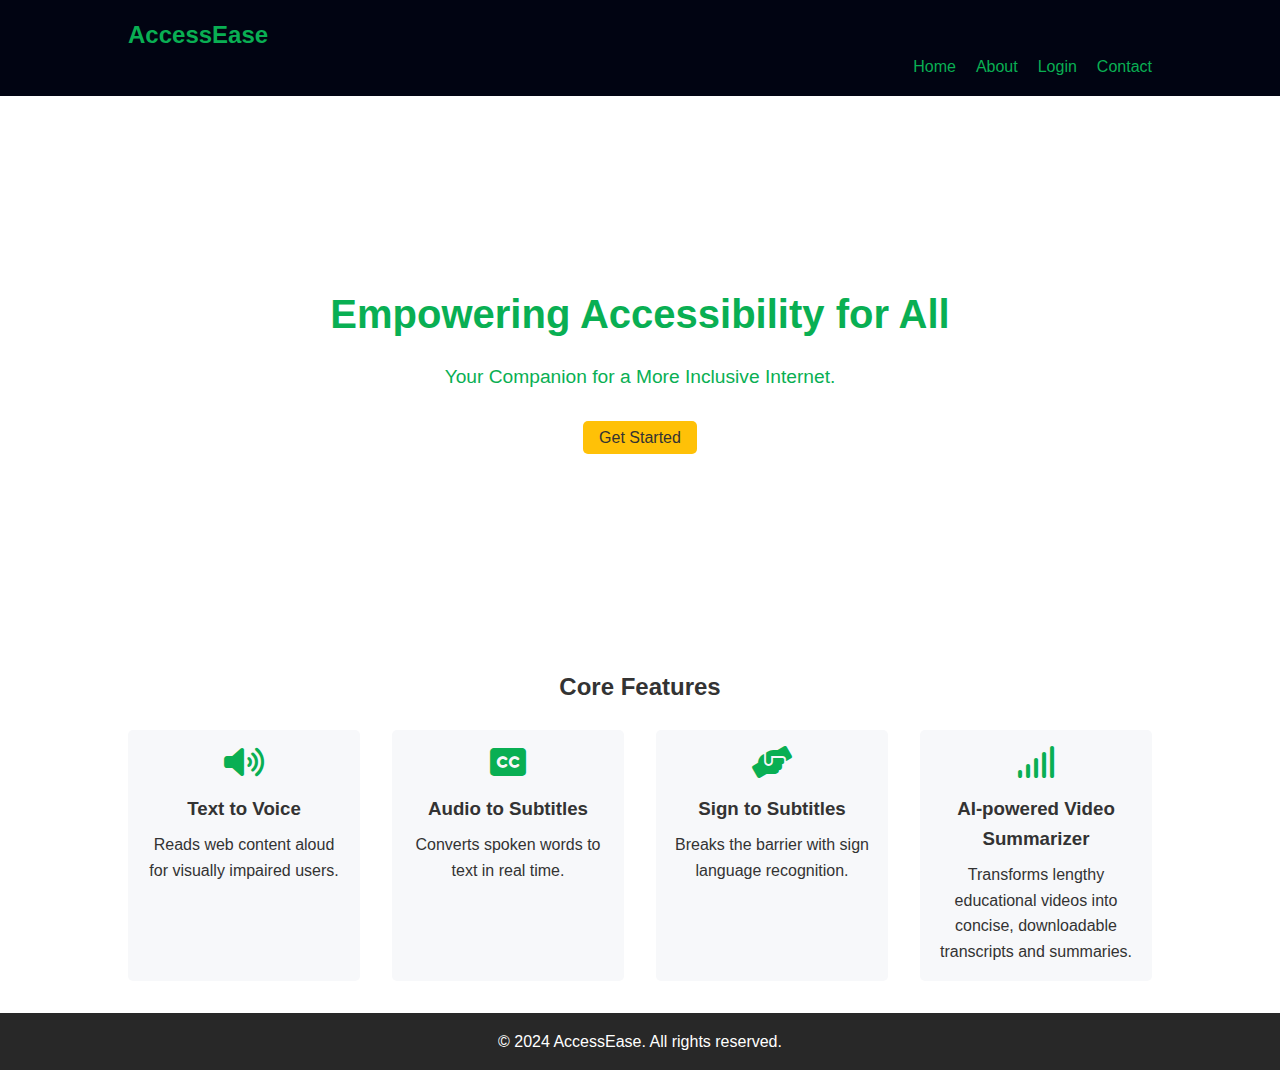
<file: index.html>
<!DOCTYPE html>
<html lang="en">
<head>
  <meta charset="UTF-8">
  <meta name="viewport" content="width=device-width, initial-scale=1.0">
  <title>AccessEase</title>
  <link rel="stylesheet" href="css/style.css">
  <link rel="stylesheet" href="https://cdnjs.cloudflare.com/ajax/libs/font-awesome/6.0.0-beta3/css/all.min.css">
</head>
<body>
  <!-- Header -->
  <header>
    <div class="container">
      <div class="logo">AccessEase</div>
      <nav>
        <ul>
          <li><a href="index.html">Home</a></li>
          <li><a href="about.html">About</a></li>
          <li><a href="login.html">Login</a></li>
          <li><a href="contact.html">Contact</a></li>
        </ul>
      </nav>
    </div>
  </header>

  <!-- Banner Section -->
  <section class="banner">
    <div class="banner-content">
      <h1>Empowering Accessibility for All</h1>
      <p>Your Companion for a More Inclusive Internet.</p>
      <a href="login.html" class="btn">Get Started</a>
    </div>
  </section>

  <!-- Features Section -->
  <section class="features">
    <div class="container">
      <h2>Core Features</h2>
      <div class="feature-grid">
        <div class="feature-card">
          <i class="fas fa-volume-up"></i>
          <h3>Text to Voice</h3>
          <p>Reads web content aloud for visually impaired users.</p>
        </div>
        <div class="feature-card">
          <i class="fas fa-closed-captioning"></i>
          <h3>Audio to Subtitles</h3>
          <p>Converts spoken words to text in real time.</p>
        </div>
        <div class="feature-card">
          <i class="fas fa-hands-helping"></i>
          <h3>Sign to Subtitles</h3>
          <p>Breaks the barrier with sign language recognition.</p>
        </div>
        <div class="feature-card">
          <i class="fas fa-signal"></i>
          <h3> AI-powered Video Summarizer </h3>
          <p>Transforms lengthy educational videos into concise, downloadable transcripts and summaries.</p>
        </div>
      </div>
    </div>
  </section>

  <!-- Footer -->
  <footer>
    <div class="container">
      <p>© 2024 AccessEase. All rights reserved.</p>
    </div> 
  </footer>

  <script src="js/main.js"></script> <!-- Link to JS -->
</body>
</html>
</file>
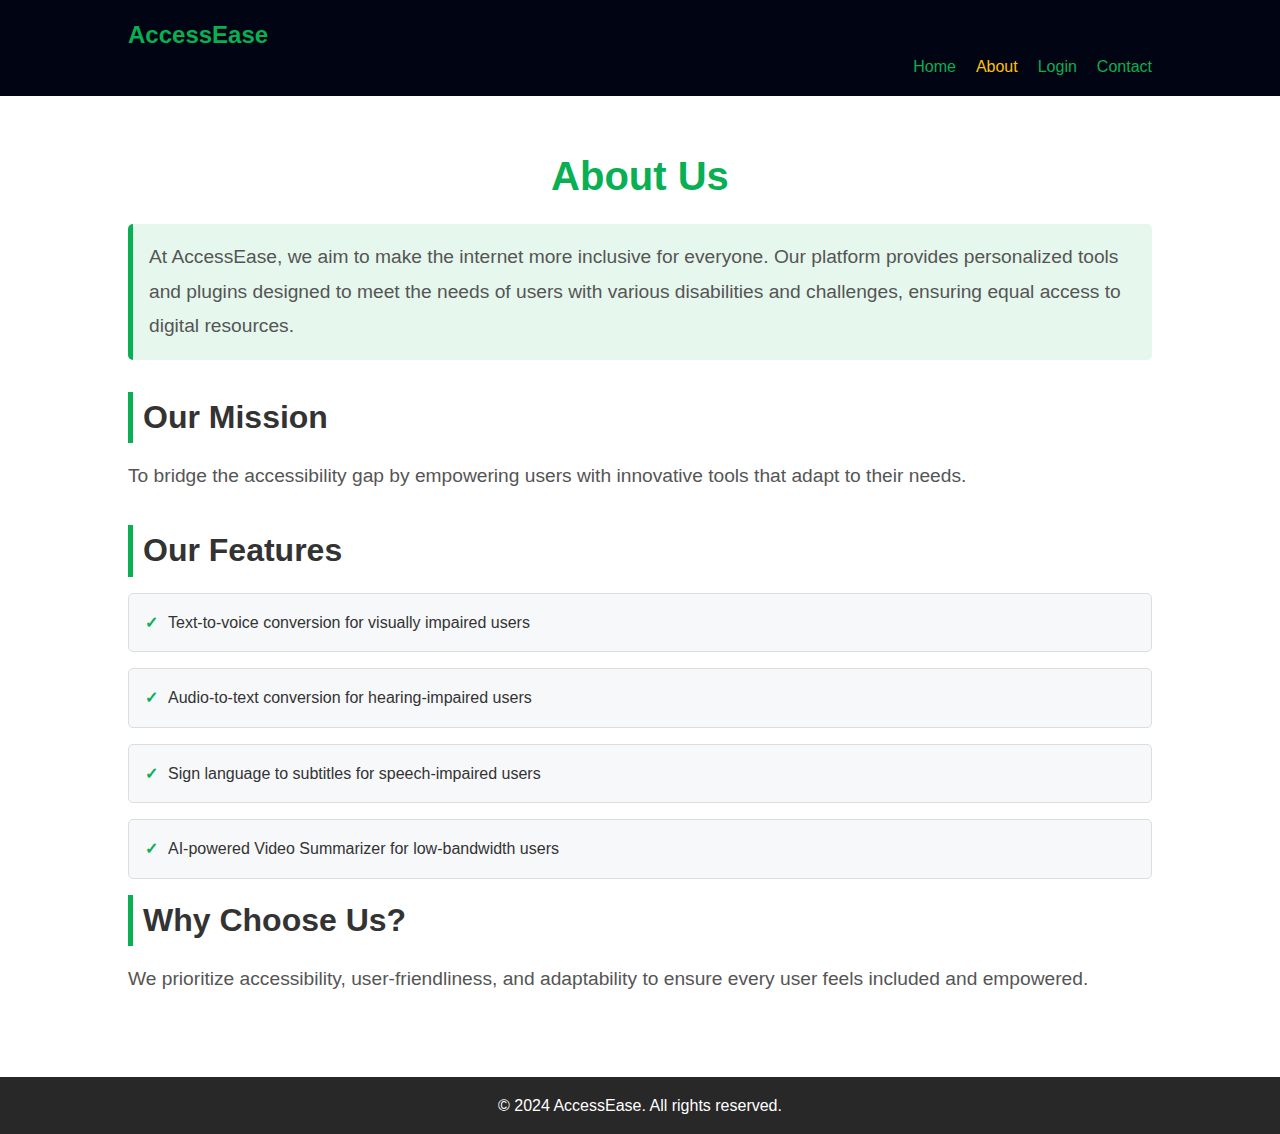
<file: about.html>
<!DOCTYPE html>
<html lang="en">
<head>
  <meta charset="UTF-8">
  <meta name="viewport" content="width=device-width, initial-scale=1.0">
  <title>About Us - AccessEase</title>
  <link rel="stylesheet" href="css/about.css">
</head>
<body>
  <!-- Header -->
  <header>
    <div class="container">
      <div class="logo">AccessEase</div>
      <nav>
        <ul>
          <li><a href="index.html">Home</a></li>
          <li><a href="about.html" class="active">About</a></li>
          <li><a href="login.html">Login</a></li>
          <li><a href="contact.html">Contact</a></li>
        </ul>
      </nav>
    </div>
  </header>

  <!-- About Section -->
  <section class="about-section">
    <div class="container">
      <h1>About Us</h1>
      <p>At AccessEase, we aim to make the internet more inclusive for everyone. Our platform provides personalized tools and plugins designed to meet the needs of users with various disabilities and challenges, ensuring equal access to digital resources.</p>
      <h2>Our Mission</h2>
      <p>To bridge the accessibility gap by empowering users with innovative tools that adapt to their needs.</p>
      <h2>Our Features</h2>
      <ul>
        <li>Text-to-voice conversion for visually impaired users</li>
        <li>Audio-to-text conversion for hearing-impaired users</li>
        <li>Sign language to subtitles for speech-impaired users</li>
        <li>AI-powered Video Summarizer for low-bandwidth users</li>
      </ul>
      <h2>Why Choose Us?</h2>
      <p>We prioritize accessibility, user-friendliness, and adaptability to ensure every user feels included and empowered.</p>
    </div>
  </section>

  <!-- Footer -->
  <footer>
    <div class="container">
      <p>© 2024 AccessEase. All rights reserved.</p>
    </div>
  </footer>

  <script src="js/main.js"></script> <!-- Link to JS -->
</body>
</html>
</file>
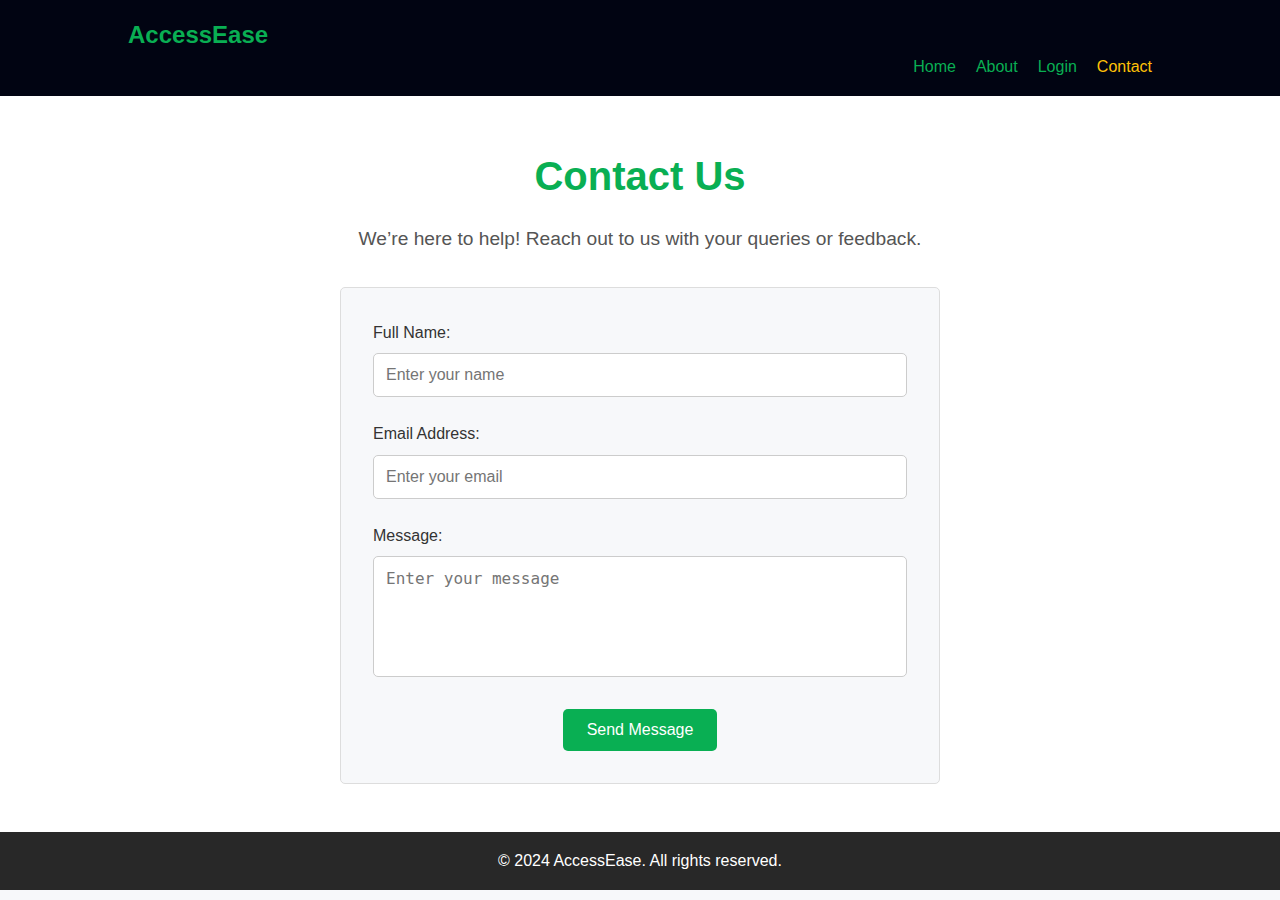
<file: contact.html>
<!DOCTYPE html>
<html lang="en">
<head>
  <meta charset="UTF-8">
  <meta name="viewport" content="width=device-width, initial-scale=1.0">
  <title>Contact Us - AccessEase</title>
  <link rel="stylesheet" href="css/contact.css">
</head>
<body>
  <!-- Header -->
  <header>
    <div class="container">
      <div class="logo">AccessEase</div>
      <nav>
        <ul>
          <li><a href="index.html">Home</a></li>
          <li><a href="about.html">About</a></li>
          <li><a href="login.html">Login</a></li>
          <li><a href="contact.html" class="active">Contact</a></li>
        </ul>
      </nav>
    </div>
  </header>

  <!-- Contact Section -->

  <section class="contact-section">
    <div class="container">
      <h1>Contact Us</h1>
      <p>We’re here to help! Reach out to us with your queries or feedback.</p>
      <form id="contactForm">
        <div class="form-group">
          <label for="name">Full Name:</label>
          <input type="text" id="name" placeholder="Enter your name" required>
        </div>
        <div class="form-group">
          <label for="email">Email Address:</label>
          <input type="email" id="email" placeholder="Enter your email" required>
        </div>
        <div class="form-group">
          <label for="message">Message:</label>
          <textarea id="message" rows="5" placeholder="Enter your message" required></textarea>
        </div>
        <button type="submit" class="btn">Send Message</button>
      </form>
    </div>
  </section>

  <!-- Footer -->
  <footer>
    <div class="container">
      <p>© 2024 AccessEase. All rights reserved.</p>
    </div>
  </footer>

  <script src="js/main.js"></script> <!-- Link to JS -->
</body>
</html>
</file>
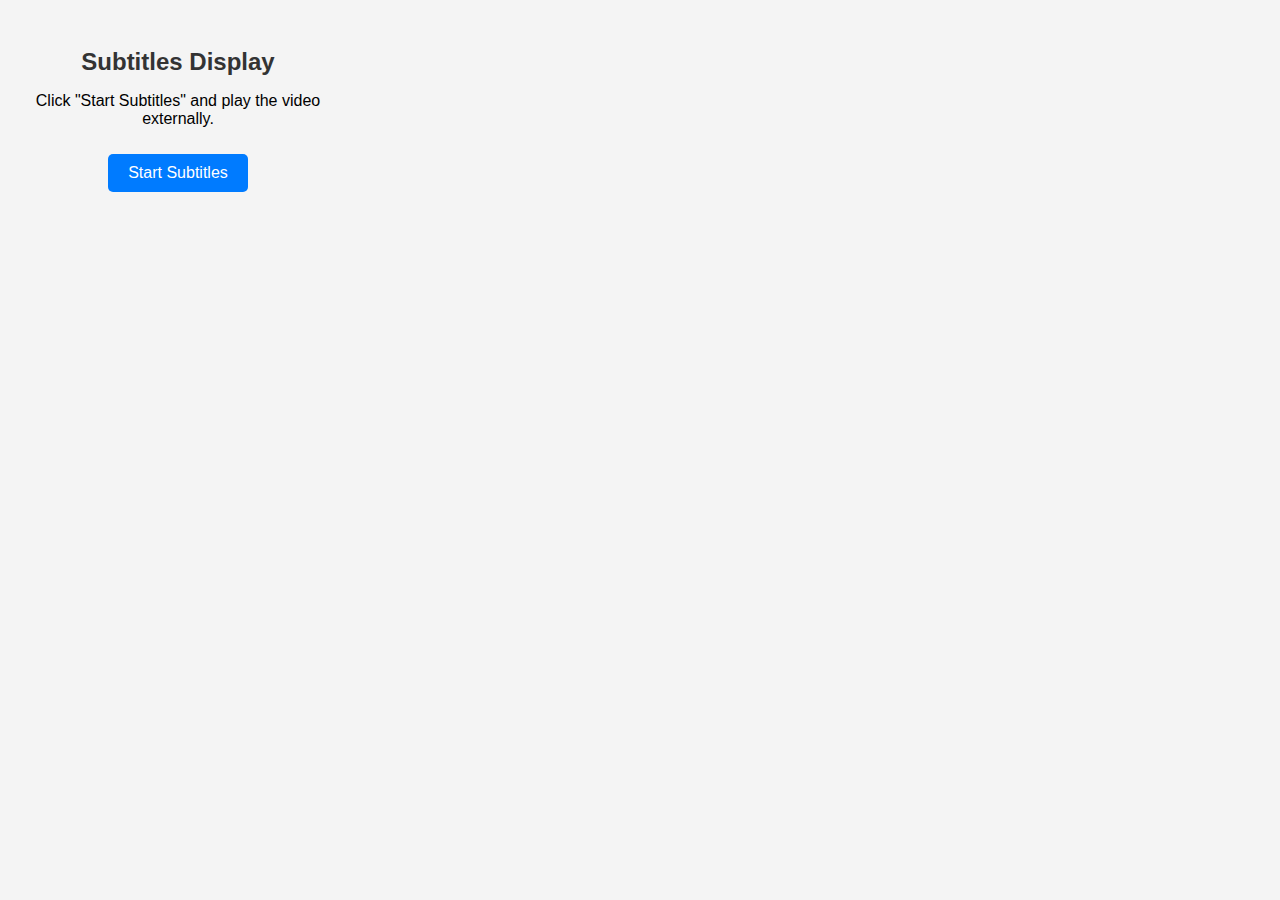
<file: speech-to-subtitles-extension/popup.html>
<!DOCTYPE html>
<html lang="en">
<head>
  <meta charset="UTF-8">
  <meta name="viewport" content="width=device-width, initial-scale=1.0">
  <title>Subtitles Display</title>
  <link rel="stylesheet" href="style.css">
</head>
<body>
  <h2>Subtitles Display</h2>
  <p>Click "Start Subtitles" and play the video externally.</p>
  <button id="start-btn">Start Subtitles</button>
  <div id="subtitle-box"></div>
  
  <script src="popup.js"></script>
</body>
</html>
</file>
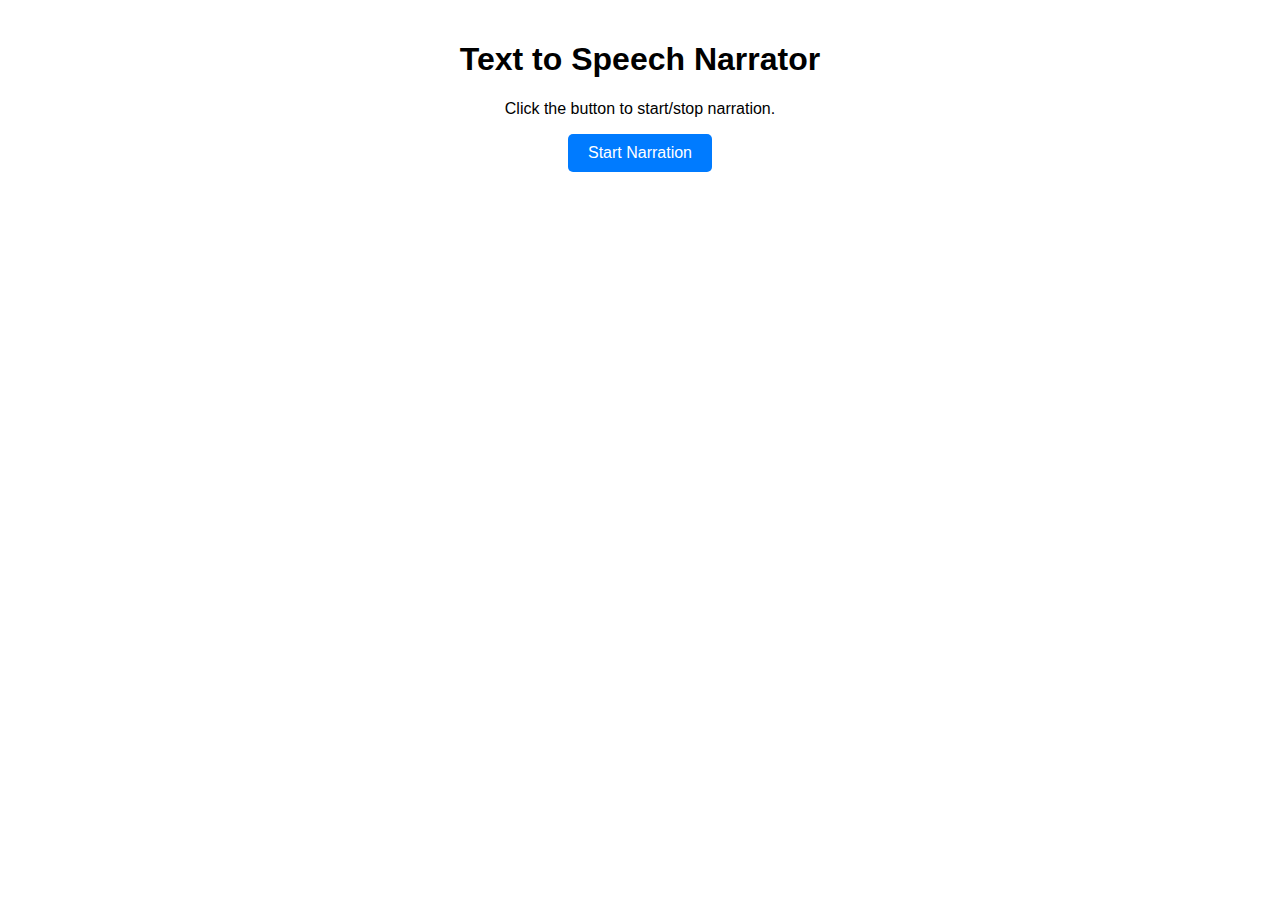
<file: your-extensions/popup.html>
<!DOCTYPE html>
<html lang="en">
<head>
  <meta charset="UTF-8">
  <meta name="viewport" content="width=device-width, initial-scale=1.0">
  <title>Text to Speech Narrator</title>
  <link rel="stylesheet" href="popup.css">
</head>
<body>
  <div id="container">
    <h1>Text to Speech Narrator</h1>
    <p>Click the button to start/stop narration.</p>
    <button id="narrationButton">Start Narration</button>
  </div>
  <script src="popup.js"></script>
</body>
</html>
</file>
<file: speech-to-subtitles-extension/style.css>
/* General Styles */
body {
  font-family: Arial, sans-serif;
  padding: 20px;
  width: 300px;
  background-color: #f4f4f4;
  text-align: center;
}

/* Headings */
h2 {
  color: #333;
  margin-bottom: 10px;
}

/* Buttons */
button {
  margin: 10px;
  padding: 10px 20px;
  background-color: #007bff;
  color: white;
  border: none;
  border-radius: 5px;
  cursor: pointer;
  font-size: 16px;
  transition: background-color 0.3s ease;
}

button:disabled {
  background-color: #ddd;
  cursor: not-allowed;
}

button:hover:not(:disabled) {
  background-color: #0056b3;
}

/* Subtitle Box */
#subtitle-box {
  position: fixed;
  bottom: 20%;
  left: 50%;
  transform: translateX(-50%);
  background-color: rgba(0, 0, 0, 0.8);
  color: white;
  padding: 10px 20px;
  border-radius: 5px;
  font-size: 16px;
  text-align: center;
  line-height: 1.5;
  max-width: 80%;
  z-index: 9999;
  display: none; /* Hidden by default */
}

/* Fade-in animation for subtitles */
@keyframes fade-in {
  from {
    opacity: 0;
    transform: translateX(-50%) translateY(10px);
  }
  to {
    opacity: 1;
    transform: translateX(-50%) translateY(0);
  }
}
</file>
<file: your-extensions/popup.css>
body {
    font-family: Arial, sans-serif;
    margin: 0;
    padding: 0;
    text-align: center;
  }
  
  #container {
    padding: 20px;
  }
  
  button {
    padding: 10px 20px;
    font-size: 16px;
    background-color: #007bff;
    color: white;
    border: none;
    border-radius: 5px;
    cursor: pointer;
  }
  
  button:hover {
    background-color: #0056b3;
  }
</file>
<file: css/style.css>
/* General Reset */
* {
    margin: 0;
    padding: 0;
    box-sizing: border-box;
  }
  body {
    font-family: 'Roboto', sans-serif;
    line-height: 1.6;
    background-color: #f7f8fa;
    color: #333;
  }
  .container {
    width: 80%;
    margin: auto;
    max-width: 1200px;
  }
  
  /* Header */
  header {
    background: #010412;
    padding: 1rem 0;
    color: #09af53;
  }
  header .logo {
    font-size: 1.5rem;
    font-weight: bold;
  }
  header nav ul {
    list-style: none;
    display: flex;
    justify-content: flex-end;
  }
  header nav ul li {
    margin-left: 20px;
  }
  header nav ul li a {
    color: #09af53;
    text-decoration: none;
  }

  header nav ul li a:hover,
  header nav ul li a.active {
    color: #ffc107;
  }
  /* Banner */
  .banner {
    background: url('https://media.istockphoto.com/id/1321128933/vector/earth-globe-in-one-continuous-line-drawing-round-world-map-in-simple-doodle-style.jpg?s=612x612&w=0&k=20&c=hrP9NLsELKDHyMoJLgv3o-R_XUSZNWjA0DJmHNpZfM4=') 
      no-repeat center center;
    background-size: contain;
    background-color: #ffffff; /* Replace this with the edge color of your image */
    height: 60vh;
    display: flex;
    align-items: center;
    justify-content: center;
    color: #09af53;
    text-align: center;
  }
  
  .banner h1 {
    font-size: 2.5rem;
    margin-bottom: 1rem;
  }
  .banner p {
    font-size: 1.2rem;
    margin-bottom: 2rem;
  }
  .banner .btn {
    background: #ffc107;
    padding: 0.5rem 1rem;
    text-decoration: none;
    color: #333;
    border-radius: 5px;
  }
  
  /* Features */
  .features {
    padding: 2rem 0;
    background: #fff;
  }
  .features h2 {
    text-align: center;
    margin-bottom: 1.5rem;
  }
  .feature-grid {
    display: flex;
    gap: 2rem;
    flex-wrap: wrap;
    justify-content: space-between;
  }
  .feature-card {
    background: #f7f8fa;
    padding: 1rem;
    border-radius: 5px;
    flex: 1;
    text-align: center;
  }
  .feature-card i {
    font-size: 2rem;
    margin-bottom: 1rem;
    color: #09af53;
  }
  .feature-card h3 {
    margin-bottom: 0.5rem;
  }
  
  /* Footer */
  footer {
    background: #282828;
    color: #fff;
    padding: 1rem 0;
    text-align: center;
  }
</file>
<file: css/about.css>
/* General Reset */
* {
    margin: 0;
    padding: 0;
    box-sizing: border-box;
  }
  
  body {
    font-family: 'Roboto', sans-serif;
    line-height: 1.6;
    background-color: #f5f7fa;
    color: #333;
  }
  
  .container {
    width: 80%;
    margin: auto;
    max-width: 1200px;
  }
  
  /* Header */
  header {
    background: #010412;
    padding: 1rem 0;
    color: #09af53;
  }
  
  header .logo {
    font-size: 1.5rem;
    font-weight: bold;
  }
  
  header nav ul {
    list-style: none;
    display: flex;
    justify-content: flex-end;
  }
  
  header nav ul li {
    margin-left: 20px;
  }
  
  header nav ul li a {
    color: #09af53;
    text-decoration: none;
    transition: color 0.3s;
  }
  
  header nav ul li a:hover,
  header nav ul li a.active {
    color: #ffc107;
  }
  
  /* About Section */
  .about-section {
    padding: 3rem 0;
    background: #fff;
  }
  
  .about-section h1 {
    font-size: 2.5rem;
    color: #09af53;
    text-align: center;
    margin-bottom: 1rem;
  }
  
  .about-section p {
    font-size: 1.2rem;
    margin-bottom: 2rem;
    color: #555;
    line-height: 1.8;
  }
  
  .about-section h2 {
    font-size: 2rem;
    color: #333;
    margin-bottom: 1rem;
    border-left: 5px solid #09af53;
    padding-left: 10px;
  }
  
  .about-section ul {
    list-style-type: none;
    margin: 1rem 0;
    padding: 0;
  }
  
  .about-section ul li {
    background: #f7f8fa;
    border: 1px solid #ddd;
    padding: 1rem;
    margin-bottom: 1rem;
    border-radius: 5px;
    display: flex;
    align-items: center;
  }
  
  .about-section ul li::before {
    content: "✓";
    color: #09af53;
    font-weight: bold;
    margin-right: 10px;
  }
  
  .about-section ul li:hover {
    background: #e6f7ed;
  }
  
  /* Standout Feature */
  .about-section p:first-of-type {
    background: #e6f7ed;
    border-left: 5px solid #09af53;
    padding: 1rem;
    border-radius: 5px;
  }
  
  /* Footer */
  footer {
    background: #282828;
    color: #fff;
    padding: 1rem 0;
    text-align: center;
  }
  
  footer p {
    margin: 0;
  }
</file>
<file: css/contact.css>
/* General Reset */
* {
    margin: 0;
    padding: 0;
    box-sizing: border-box;
  }
  
  body {
    font-family: 'Roboto', sans-serif;
    line-height: 1.6;
    background-color: #f7f8fa;
    color: #333;
  }
  
  .container {
    width: 80%;
    margin: auto;
    max-width: 1200px;
  }
  
  /* Header */
  header {
    background: #010412;
    padding: 1rem 0;
    color: #09af53;
  }
  
  header .logo {
    font-size: 1.5rem;
    font-weight: bold;
  }
  
  header nav ul {
    list-style: none;
    display: flex;
    justify-content: flex-end;
  }
  
  header nav ul li {
    margin-left: 20px;
  }
  
  header nav ul li a {
    color: #09af53;
    text-decoration: none;
    transition: color 0.3s;
  }
  
  header nav ul li a:hover,
  header nav ul li a.active {
    color: #ffc107;
  }
  
  /* Contact Section */
  .contact-section {
    padding: 3rem 0;
    background: #fff;
    text-align: center;
  }
  
  .contact-section h1 {
    font-size: 2.5rem;
    color: #09af53;
    margin-bottom: 1rem;
  }
  
  .contact-section p {
    font-size: 1.2rem;
    margin-bottom: 2rem;
    color: #555;
  }
  
  #contactForm {
    background: #f7f8fa;
    border: 1px solid #ddd;
    padding: 2rem;
    border-radius: 5px;
    max-width: 600px;
    margin: 0 auto;
  }
  
  .form-group {
    margin-bottom: 1.5rem;
    text-align: left;
  }
  
  .form-group label {
    font-size: 1rem;
    color: #333;
    margin-bottom: 0.5rem;
    display: block;
  }
  
  .form-group input,
  .form-group textarea {
    width: 100%;
    padding: 0.75rem;
    border: 1px solid #ccc;
    border-radius: 5px;
    font-size: 1rem;
    outline: none;
  }
  
  .form-group input:focus,
  .form-group textarea:focus {
    border-color: #09af53;
    box-shadow: 0 0 5px rgba(9, 175, 83, 0.5);
  }
  
  textarea {
    resize: none;
  }
  
  .btn {
    background: #09af53;
    color: #fff;
    border: none;
    padding: 0.75rem 1.5rem;
    font-size: 1rem;
    border-radius: 5px;
    cursor: pointer;
    transition: background 0.3s;
  }
  
  .btn:hover {
    background: #07a74b;
  }
  
  /* Footer */
  footer {
    background: #282828;
    color: #fff;
    padding: 1rem 0;
    text-align: center;
  }
  
  footer p {
    margin: 0;
  }
</file>
